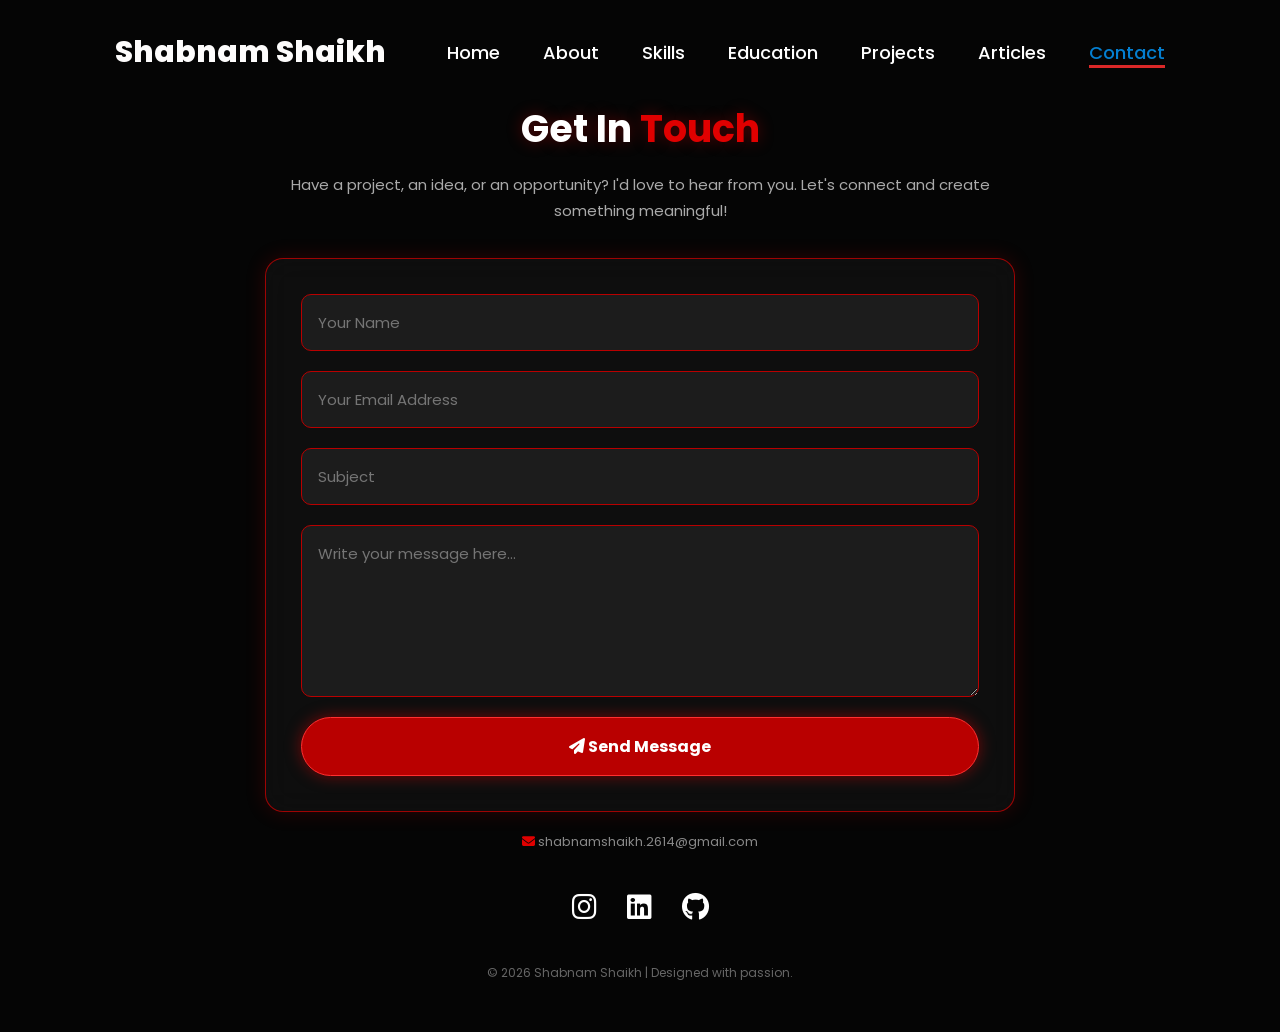
<file: codefile/contact.html>
<!DOCTYPE html>
<html lang="en">
<head>
    <meta charset="UTF-8">
    <meta name="viewport" content="width=device-width, initial-scale=1.0">

    <link rel="stylesheet" href="https://cdnjs.cloudflare.com/ajax/libs/font-awesome/6.5.2/css/all.min.css">
    <link rel="stylesheet" href="../style.css">

    <title>Contact | Shabnam Shaikh</title>
</head>

<body>

<header>
    <a href="#" class="logo">Shabnam Shaikh</a>

    <nav>
        <a href="../index.html">Home</a>
<a href="about.html" >About</a>
<a href="skills.html">Skills</a>
<a href="education.html">Education</a>
<a href="project.html">Projects</a>
<a href="article.html">Articles</a>
<a href="contact.html"class="active">Contact</a>
    </nav>
</header>

<section style="
    min-height:100vh;
    background:#050505;
    display:flex;
    align-items:center;
    justify-content:center;
    padding:100px 8% 50px;
">

    <div style="
        width:100%;
        max-width:750px;
        text-align:center;
    ">

        <h1 style="
            color:white;
            font-size:3.8rem;
            margin-bottom:15px;
            text-shadow:0 0 15px rgba(200,0,0,0.4);
        ">
            Get In <span style="color:#e00000;">Touch</span>
        </h1>

        <p style="
            color:#aaa;
            font-size:1.5rem;
            line-height:1.7;
            margin-bottom:35px;
        ">
            Have a project, an idea, or an opportunity?
            I'd love to hear from you. Let's connect and create something meaningful!
        </p>

        <!-- Contact Form -->
        <form onsubmit="sendEmail(event)" style="
            padding:35px;
            background:rgba(255,255,255,0.04);
            border:1px solid rgba(220,0,0,0.7);
            border-radius:18px;
            backdrop-filter:blur(15px);
            box-shadow:0 0 20px rgba(200,0,0,0.2);
            display:flex;
            flex-direction:column;
            gap:20px;
        ">

            <input type="text" id="name"
                placeholder="Your Name" required
                style="width:100%; box-sizing:border-box; padding:16px; background:rgba(255,255,255,0.06); border:1px solid #b90000; border-radius:10px; color:white; font-size:1.5rem; outline:none;">

            <input type="email" id="email"
                placeholder="Your Email Address" required
                style="width:100%; box-sizing:border-box; padding:16px; background:rgba(255,255,255,0.06); border:1px solid #b90000; border-radius:10px; color:white; font-size:1.5rem; outline:none;">

            <input type="text" id="subject"
                placeholder="Subject" required
                style="width:100%; box-sizing:border-box; padding:16px; background:rgba(255,255,255,0.06); border:1px solid #b90000; border-radius:10px; color:white; font-size:1.5rem; outline:none;">

            <textarea id="message"
                placeholder="Write your message here..."
                rows="6" required
                style="width:100%; box-sizing:border-box; padding:16px; background:rgba(255,255,255,0.06); border:1px solid #b90000; border-radius:10px; color:white; font-size:1.5rem; outline:none; resize:vertical;"></textarea>

            <button type="submit" style="
                padding:16px;
                background:#b90000;
                color:white;
                border:1px solid #ff3030;
                border-radius:30px;
                font-size:1.6rem;
                font-weight:bold;
                cursor:pointer;
                box-shadow:0 0 15px rgba(220,0,0,0.5);
                transition:0.3s;
            ">
                <i class="fa-solid fa-paper-plane"></i>
                Send Message
            </button>

        </form>

        <p style="
            color:#888;
            font-size:1.3rem;
            margin-top:20px;
        ">
            <i class="fa-solid fa-envelope" style="color:#e00000;"></i>
            shabnamshaikh.2614@gmail.com
        </p>

        <!-- Social Media -->
        <div style="
            margin-top:35px;
            display:flex;
            justify-content:center;
            gap:30px;
        ">

            <a href="https://www.instagram.com/shabnamvibes/"
               target="_blank" aria-label="Instagram"
               style="color:white; font-size:2.8rem; transition:0.3s;">
                <i class="fa-brands fa-instagram"></i>
            </a>

            <a href="https://www.linkedin.com/in/shabnam-shaikh97/"
               target="_blank" aria-label="LinkedIn"
               style="color:white; font-size:2.8rem; transition:0.3s;">
                <i class="fa-brands fa-linkedin"></i>
            </a>

            <a href="https://github.com/ShabnamShaikh2614"
               target="_blank" aria-label="GitHub"
               style="color:white; font-size:2.8rem; transition:0.3s;">
                <i class="fa-brands fa-github"></i>
            </a>

        </div>

        <p style="
            color:#666;
            font-size:1.2rem;
            margin-top:35px;
        ">
            © 2026 Shabnam Shaikh | Designed with passion.
        </p>

    </div>

</section>

<script>
function sendEmail(event) {
    event.preventDefault();

    const name = document.getElementById("name").value.trim();
    const email = document.getElementById("email").value.trim();
    const subject = document.getElementById("subject").value.trim();
    const message = document.getElementById("message").value.trim();

    const recipient = "shabnamshaikh.2614@gmail.com";

    const body =
        "Name: " + name + "\n" +
        "Email: " + email + "\n\n" +
        "Message:\n" + message;

    const mailtoLink =
        "mailto:" + recipient +
        "?subject=" + encodeURIComponent(subject) +
        "&body=" + encodeURIComponent(body);

    window.location.href = mailtoLink;
}
</script>

</body>
</html>
</file>
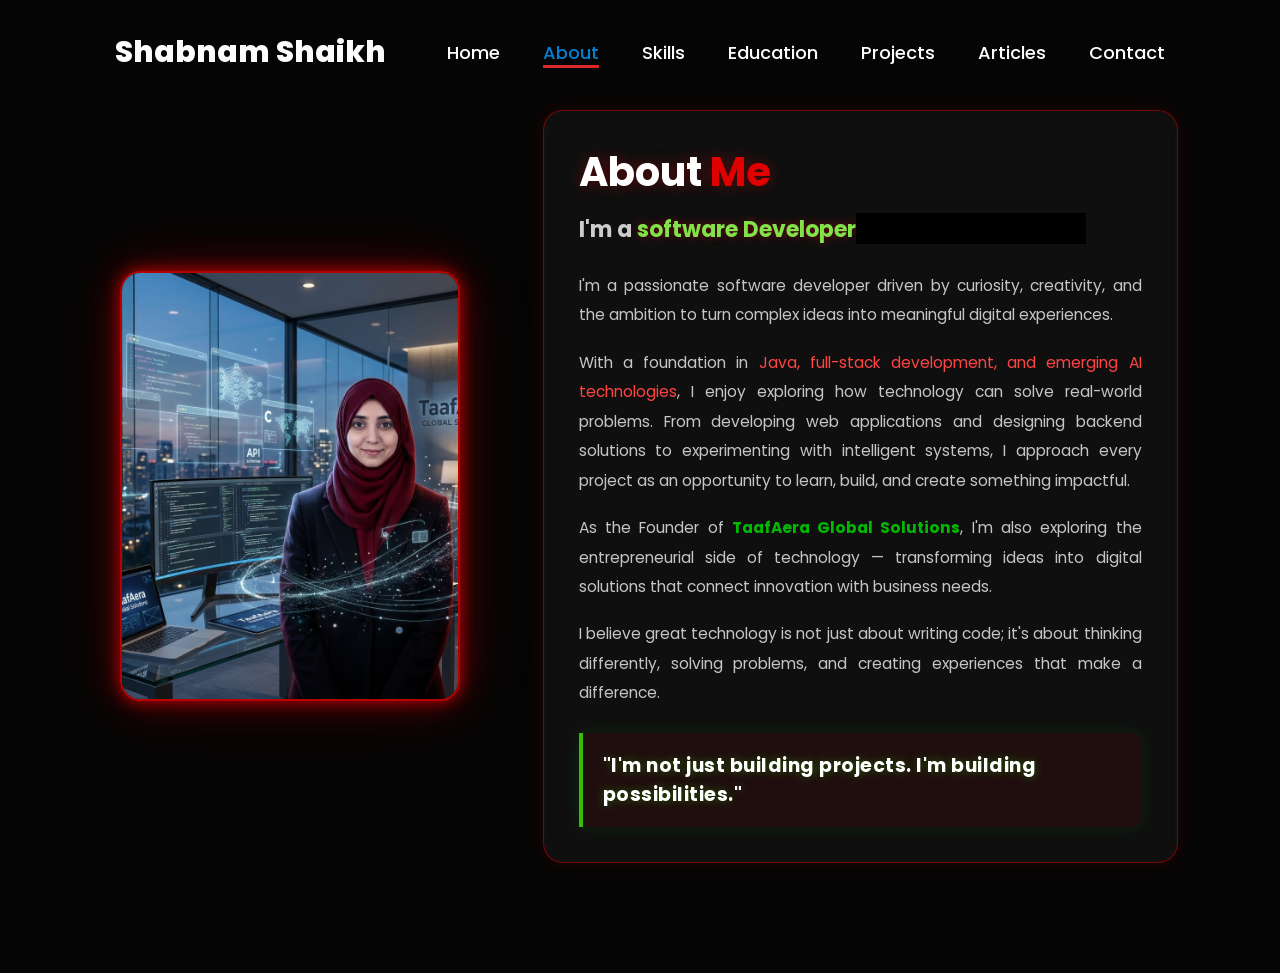
<file: portfolio/codefile/about.html>
<!DOCTYPE html>
<html lang="en">
<head>
    <meta charset="UTF-8">
    <meta name="viewport" content="width=device-width, initial-scale=1.0">
   <link rel="stylesheet" href="https://cdnjs.cloudflare.com/ajax/libs/font-awesome/6.5.2/css/all.min.css">
    <link rel="stylesheet" href="../style.css">
    <title>Shabnam Shaikh</title>
</head>
<body>
    <header>
        <a href="#" class="logo">Shabnam Shaikh</a>
        <nav>
            <a href="../index.html">Home</a>
<a href="about.html" class="active">About</a>
<a href="skills.html">Skills</a>
<a href="education.html">Education</a>
<a href="project.html">Projects</a>
<a href="article.html">Articles</a>
<a href="contact.html">Contact</a>
        </nav>
    </header>
 
<section class="home" style="
    min-height:100vh;
    padding:110px 8%;
    display:flex;
    align-items:center;
    justify-content:center;
    gap:65px;
    flex-wrap:wrap;
    background:#050505;
">

    <!-- Profile Image -->
    <div class="home-img" style="
        flex:1;
        min-width:260px;
        display:flex;
        justify-content:center;
        align-items:center;
    ">
        <img src="../images/about.png" alt="Shabnam Shaikh" style="
            width:340px;
            max-width:100%;
            height:430px;
            object-fit:cover;
            border-radius:20px;
            border:2px solid #b90000;
            box-shadow:
                0 0 15px #b90000,
                0 0 40px rgba(200,0,0,0.4),
                0 0 80px rgba(200,0,0,0.15);
        ">
    </div>

    <!-- About Content -->
    <div class="home-content" style="
        flex:1.5;
        min-width:300px;
        max-width:750px;
        padding:35px;
        border-radius:20px;
        background:rgba(255,255,255,0.045);
        border:1px solid rgba(220,0,0,0.5);
        backdrop-filter:blur(15px);
        -webkit-backdrop-filter:blur(15px);
        box-shadow:
            0 0 20px rgba(200,0,0,0.15),
            inset 0 0 15px rgba(255,255,255,0.02);
    ">

        <h1 style="
            color:white;
            font-size:4rem;
            margin-bottom:15px;
            text-shadow:0 0 15px rgba(200,0,0,0.4);
        ">
            About <span style="color:#e00000;">Me</span>
        </h1>

        <h3 class="typing-text" style="
            color:#ccc;
            font-size:2.2rem;
            margin-bottom:25px;
        ">
            I'm a <span style="
                color:#be0000;
                text-shadow:0 0 10px rgba(255,0,0,0.4);
            "></span>
        </h3>

        <p style="
            color:#c5c5c5;
            font-size:1.55rem;
            line-height:1.9;
            text-align:justify;
            margin-bottom:18px;
        ">
            I'm a passionate software developer driven by curiosity,
            creativity, and the ambition to turn complex ideas into
            meaningful digital experiences.
        </p>

        <p style="
            color:#c5c5c5;
            font-size:1.55rem;
            line-height:1.9;
            text-align:justify;
            margin-bottom:18px;
        ">
            With a foundation in <span style="color:#ff4444;">Java,
            full-stack development, and emerging AI technologies</span>,
            I enjoy exploring how technology can solve real-world
            problems. From developing web applications and designing
            backend solutions to experimenting with intelligent systems,
            I approach every project as an opportunity to learn, build,
            and create something impactful.
        </p>

        <p style="
            color:#c5c5c5;
            font-size:1.55rem;
            line-height:1.9;
            text-align:justify;
            margin-bottom:18px;
        ">
            As the Founder of
            <b style="color:#02b902;">TaafAera Global Solutions</b>,
            I'm also exploring the entrepreneurial side of technology —
            transforming ideas into digital solutions that connect
            innovation with business needs.
        </p>

        <p style="
            color:#c5c5c5;
            font-size:1.55rem;
            line-height:1.9;
            text-align:justify;
            margin-bottom:25px;
        ">
            I believe great technology is not just about writing code;
            it's about thinking differently, solving problems, and
            creating experiences that make a difference.
        </p>

        <!-- Highlighted Tagline -->
        <div style="
            padding:18px 20px;
            border-left:4px solid #32c007;
            background:rgba(200,0,0,0.09);
            border-radius:0 10px 10px 0;
            box-shadow:0 0 15px rgba(8, 216, 1, 0.12);
        ">
            <p style="
                color:white;
                font-size:1.9rem;
                font-weight:bold;
                letter-spacing:0.5px;
                text-shadow:0 0 10px rgba(51, 212, 11, 0.4);
            ">
                "I'm not just building projects.
                I'm building possibilities."
            </p>
        </div>

    </div>

</section>

<!-- Responsive Design -->
<style>
@media(max-width:768px) {
    .home {
        padding:100px 5% !important;
        gap:35px !important;
    }

    .home-img img {
        width:260px !important;
        height:320px !important;
    }

    .home-content {
        padding:22px !important;
    }

    .home-content h1 {
        font-size:3rem !important;
    }

    .home-content p {
        font-size:1.4rem !important;
    }
}
</style>

</body>
</html>
</file>
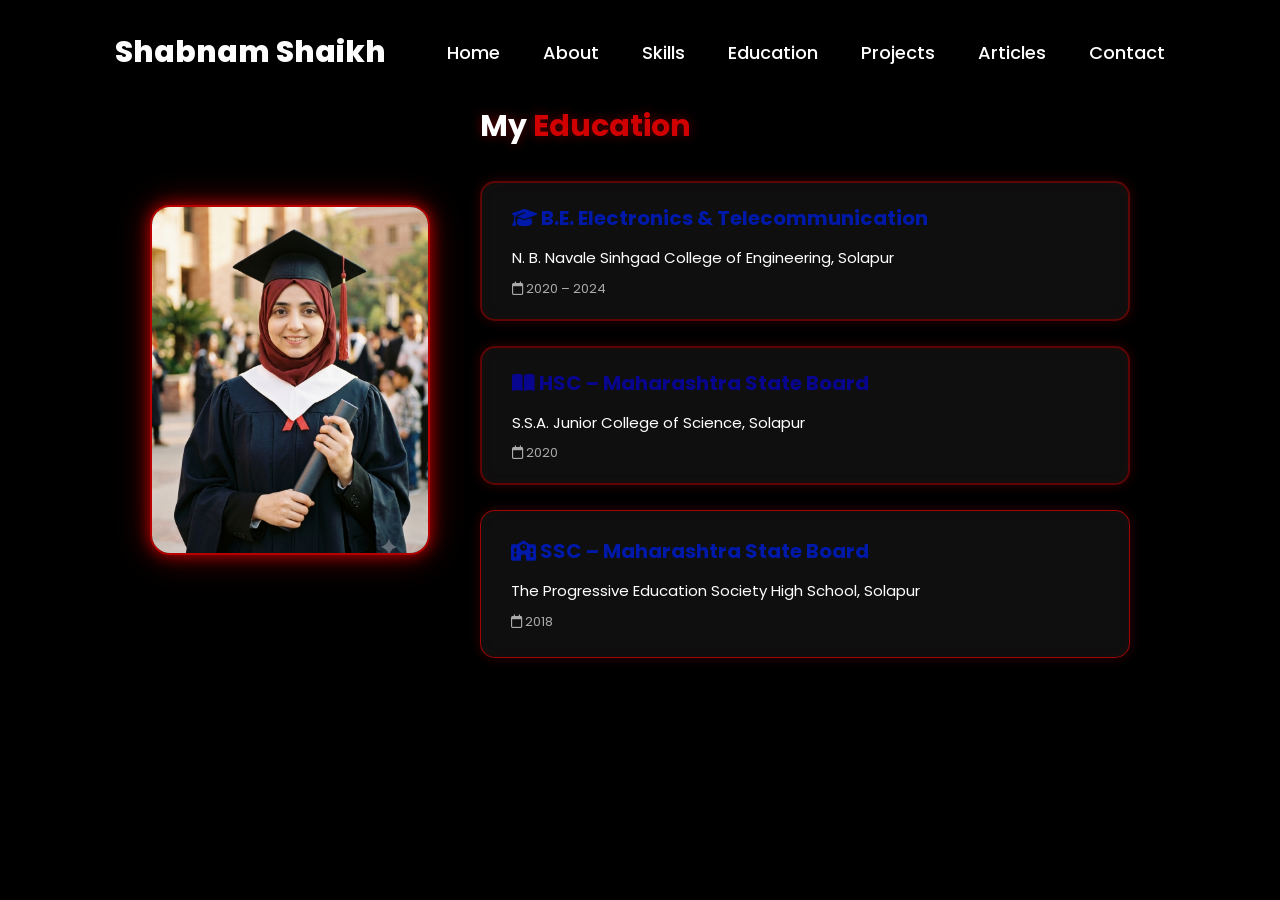
<file: portfolio/codefile/education.html>
<!DOCTYPE html>
<html lang="en">
<head>
    <meta charset="UTF-8">
    <meta name="viewport" content="width=device-width, initial-scale=1.0">
   <link rel="stylesheet" href="https://cdnjs.cloudflare.com/ajax/libs/font-awesome/6.5.2/css/all.min.css">
    <link rel="stylesheet" href="../style.css">
    <title>Shabnam Shaikh</title>
</head>
<body>
    <header>
        <a href="#" class="logo">Shabnam Shaikh</a>
        <nav>
            <a href="../index.html">Home</a>
<a href="about.html">About</a>
<a href="skills.html">Skills</a>
<a href="education.html"class="education">Education</a>
<a href="project.html">Projects</a>
<a href="article.html">Articles</a>
<a href="contact.html">Contact</a>
        </nav>
    </header>
   
<section class="home" style="
    min-height: 85vh;
    display: flex;
    align-items: center;
    justify-content: center;
    gap: 5rem;
    padding: 100px 8%;
    background: #000;
    flex-wrap: wrap;
">

    <div class="home-img">
        <img src="../images/education.png" alt="Shabnam Shaikh" style="
            width: 280px;
            height: 350px;
            object-fit: cover;
            border-radius: 20px;
            border: 2px solid #b90000;
            box-shadow: 0 0 15px #b90000,
                        0 0 35px rgba(185,0,0,0.5);
        ">
    </div>

    <div class="home-content" style="
        display: flex;
        flex-direction: column;
        gap: 25px;
        max-width: 650px;
        width: 100%;
    ">

        <h1 style="
            color: white;
            font-size: 3rem;
            margin-bottom: 10px;
            text-shadow: 0 0 12px rgba(185,0,0,0.5);
        ">
            My <span style="color: #d00000;">Education</span>
        </h1>

        <!-- Bachelor's Degree -->
        <div style="
            padding: 20px 30px;
            border: 2px solid rgba(126, 3, 3, 0.7);
            border-radius: 15px;
            background: rgba(255,255,255,0.06);
            backdrop-filter: blur(15px);
            -webkit-backdrop-filter: blur(15px);
            box-shadow: 0 0 12px rgba(200,0,0,0.25),
                        inset 0 0 12px rgba(200,0,0,0.05);
            transition: 0.3s ease;
        ">
            <h3 style="
                color: #0019a8;
                font-size: 2rem;
                margin-bottom: 12px;
            ">
                <i class="fa-solid fa-graduation-cap"></i>
                B.E. Electronics & Telecommunication
            </h3>

            <p style="color: #fff; font-size: 1.5rem; line-height: 1.7;">
                N. B. Navale Sinhgad College of Engineering, Solapur
            </p>

            <p style="color: #aaa; font-size: 1.3rem; margin-top: 8px;">
                <i class="fa-regular fa-calendar"></i> 2020 – 2024
            </p>
        </div>

        <!-- HSC -->
        <div style="
            padding: 20px 30px;
            border: 2px solid rgba(129, 0, 0, 0.7);
            border-radius: 15px;
            background: rgba(255,255,255,0.06);
            backdrop-filter: blur(15px);
            -webkit-backdrop-filter: blur(15px);
            box-shadow: 0 0 12px rgba(200,0,0,0.25),
                        inset 0 0 12px rgba(200,0,0,0.05);
        ">
            <h3 style="
                color: #08058f;
                font-size: 2rem;
                margin-bottom: 12px;
            ">
                <i class="fa-solid fa-book-open"></i>
                HSC – Maharashtra State Board
            </h3>

            <p style="color: #fff; font-size: 1.5rem; line-height: 1.7;">
                S.S.A. Junior College of Science, Solapur
            </p>

            <p style="color: #aaa; font-size: 1.3rem; margin-top: 8px;">
                <i class="fa-regular fa-calendar"></i> 2020
            </p>
        </div>

        <!-- SSC -->
        <div style="
            padding: 25px 30px;
            border: 1px solid rgba(220,0,0,0.7);
            border-radius: 15px;
            background: rgba(255,255,255,0.06);
            backdrop-filter: blur(15px);
            -webkit-backdrop-filter: blur(15px);
            box-shadow: 0 0 12px rgba(200,0,0,0.25),
                        inset 0 0 12px rgba(200,0,0,0.05);
        ">
            <h3 style="
                color: #0019a8;
                font-size: 2rem;
                margin-bottom: 12px;
            ">
                <i class="fa-solid fa-school"></i>
                SSC – Maharashtra State Board
            </h3>

            <p style="color: #fff; font-size: 1.5rem; line-height: 1.7;">
                The Progressive Education Society High School, Solapur
            </p>

            <p style="color: #aaa; font-size: 1.3rem; margin-top: 8px;">
                <i class="fa-regular fa-calendar"></i> 2018
            </p>
        </div>

    </div>
</section>

</body>
</html>
</file>
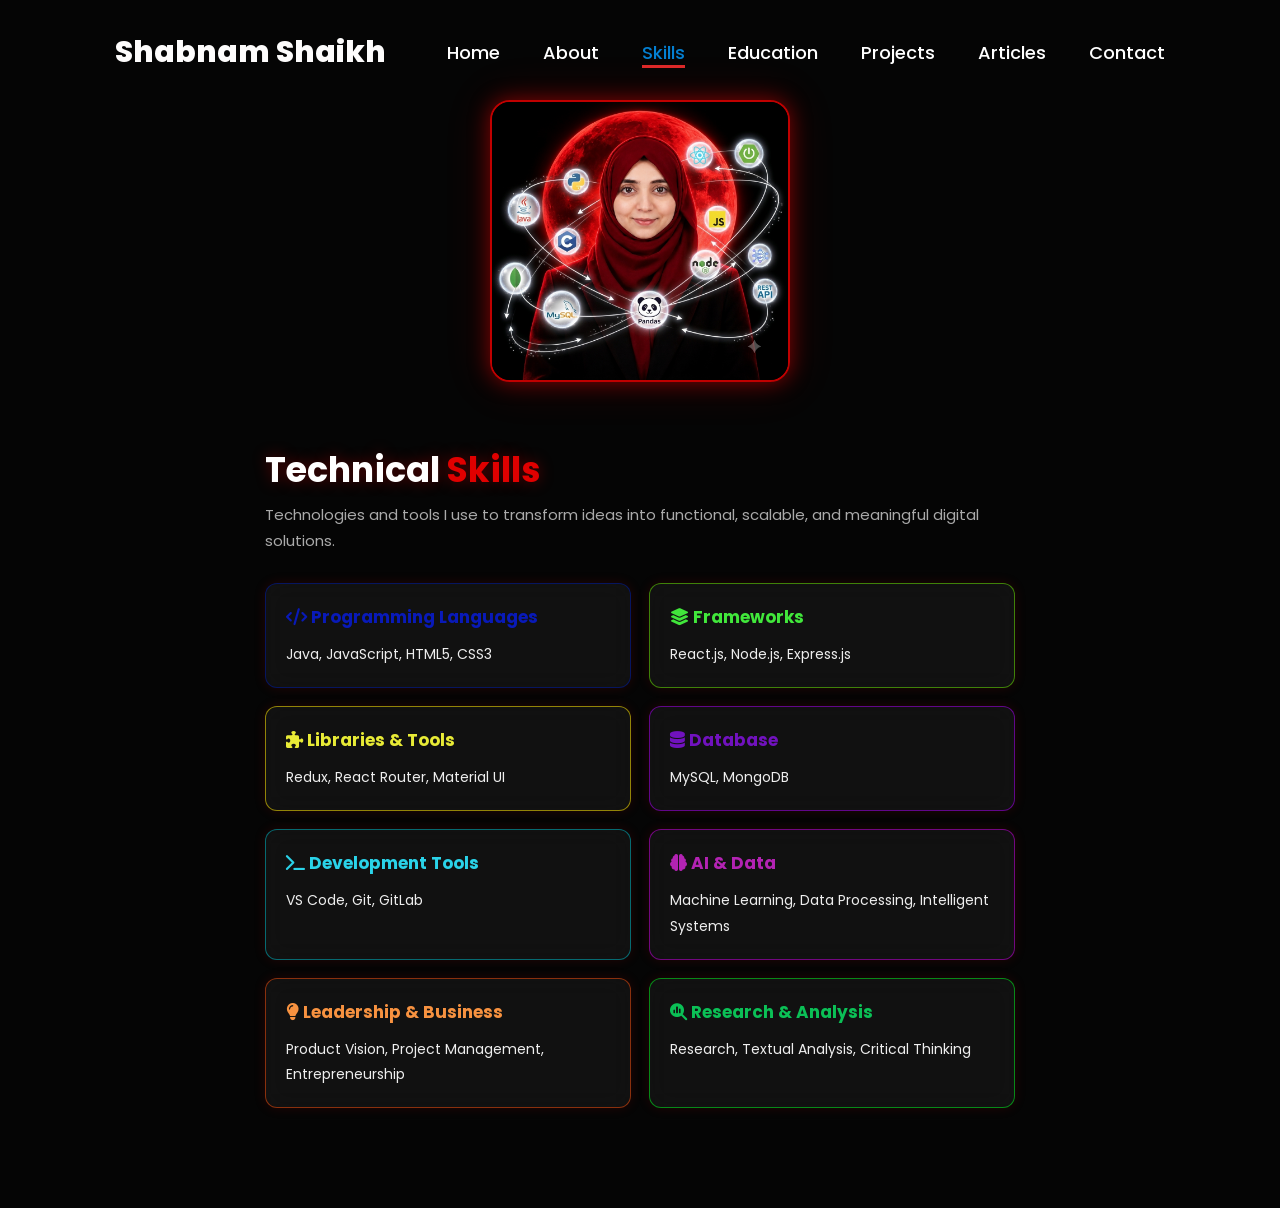
<file: portfolio/codefile/skills.html>
<!DOCTYPE html>
<html lang="en">
<head>
    <meta charset="UTF-8">
    <meta name="viewport" content="width=device-width, initial-scale=1.0">
   <link rel="stylesheet" href="https://cdnjs.cloudflare.com/ajax/libs/font-awesome/6.5.2/css/all.min.css">
    <link rel="stylesheet" href="../style.css">
    <title>Shabnam Shaikh</title>
</head>
<body>
    <header>
        <a href="#" class="logo">Shabnam Shaikh</a>
        <nav>
            <a href="../index.html">Home</a>
<a href="about.html" >About</a>
<a href="skills.html" class="active">Skills</a>
<a href="education.html">Education</a>
<a href="project.html">Projects</a>
<a href="article.html">Articles</a>
<a href="contact.html">Contact</a>
        </nav>
    </header>
    
<section class="home" style="
    min-height: 100vh;
    padding: 100px 8%;
    display: flex;
    align-items: center;
    justify-content: center;
    gap: 60px;
    background: #050505;
    flex-wrap: wrap;
">

    <!-- Skills Image -->
    <div class="home-img">
        <img src="../images/skills.png" alt="Shabnam Shaikh Skills" style="
            width: 300px;
            max-width: 100%;
            border-radius: 20px;
            border: 2px solid #c00000;
            box-shadow: 0 0 20px rgba(220,0,0,0.5),
                        0 0 45px rgba(220,0,0,0.2);
        ">
    </div>

    <!-- Skills Content -->
    <div class="home-content" style="
        max-width: 750px;
        width: 100%;
    ">

        <h1 style="
            color: white;
            font-size: 3.5rem;
            margin-bottom: 10px;
            text-shadow: 0 0 15px rgba(220,0,0,0.4);
        ">
            Technical <span style="color:#e00000;">Skills</span>
        </h1>

        <p style="
            color: #aaa;
            font-size: 1.5rem;
            line-height: 1.7;
            margin-bottom: 30px;
        ">
            Technologies and tools I use to transform ideas into
            functional, scalable, and meaningful digital solutions.
        </p>

        <div style="
            display: grid;
            grid-template-columns: repeat(2, minmax(0, 1fr));
            gap: 18px;
        ">

            <!-- Programming -->
            <div style="padding:20px; background:rgba(255,255,255,0.05); border:1px solid rgba(0, 28, 151, 0.6); border-radius:12px; backdrop-filter:blur(12px); box-shadow:0 0 12px rgba(200,0,0,0.15);">
                <h3 style="color:#091ab8; font-size:1.7rem; margin-bottom:12px;">
                    <i class="fa-solid fa-code"></i> Programming Languages
                </h3>
                <p style="color:#eee; font-size:1.4rem; line-height:1.8;">
                    Java, JavaScript, HTML5, CSS3
                </p>
            </div>

            <!-- Frameworks -->
            <div style="padding:20px; background:rgba(255,255,255,0.05); border:1px solid rgba(96, 207, 5, 0.6); border-radius:12px; backdrop-filter:blur(12px); box-shadow:0 0 12px rgba(200,0,0,0.15);">
                <h3 style="color:#41e73b; font-size:1.7rem; margin-bottom:12px;">
                    <i class="fa-solid fa-layer-group"></i> Frameworks
                </h3>
                <p style="color:#eee; font-size:1.4rem; line-height:1.8;">
                    React.js, Node.js, Express.js
                </p>
            </div>

            <!-- Libraries -->
            <div style="padding:20px; background:rgba(255,255,255,0.05); border:1px solid rgba(233, 210, 4, 0.6); border-radius:12px; backdrop-filter:blur(12px); box-shadow:0 0 12px rgba(200,0,0,0.15);">
                <h3 style="color:#e8eb36; font-size:1.7rem; margin-bottom:12px;">
                    <i class="fa-solid fa-puzzle-piece"></i> Libraries & Tools
                </h3>
                <p style="color:#eee; font-size:1.4rem; line-height:1.8;">
                    Redux, React Router, Material UI
                </p>
            </div>

            <!-- Database -->
            <div style="padding:20px; background:rgba(255,255,255,0.05); border:1px solid rgba(150, 0, 220, 0.6); border-radius:12px; backdrop-filter:blur(12px); box-shadow:0 0 12px rgba(200,0,0,0.15);">
                <h3 style="color:#7112be; font-size:1.7rem; margin-bottom:12px;">
                    <i class="fa-solid fa-database"></i> Database
                </h3>
                <p style="color:#eee; font-size:1.4rem; line-height:1.8;">
                    MySQL, MongoDB
                </p>
            </div>

            <!-- Development Tools -->
            <div style="padding:20px; background:rgba(255,255,255,0.05); border:1px solid rgba(0, 167, 179, 0.6); border-radius:12px; backdrop-filter:blur(12px); box-shadow:0 0 12px rgba(200,0,0,0.15);">
                <h3 style="color:#2ad3e9; font-size:1.7rem; margin-bottom:12px;">
                    <i class="fa-solid fa-terminal"></i> Development Tools
                </h3>
                <p style="color:#eee; font-size:1.4rem; line-height:1.8;">
                    VS Code, Git, GitLab
                </p>
            </div>

            <!-- AI & Data -->
            <div style="padding:20px; background:rgba(255,255,255,0.05); border:1px solid rgba(181, 3, 204, 0.6); border-radius:12px; backdrop-filter:blur(12px); box-shadow:0 0 12px rgba(200,0,0,0.15);">
                <h3 style="color:#b323b3; font-size:1.7rem; margin-bottom:12px;">
                    <i class="fa-solid fa-brain"></i> AI & Data
                </h3>
                <p style="color:#eee; font-size:1.4rem; line-height:1.8;">
                    Machine Learning, Data Processing, Intelligent Systems
                </p>
            </div>

            <!-- Leadership -->
            <div style="padding:20px; background:rgba(255,255,255,0.05); border:1px solid rgba(218, 70, 12, 0.6); border-radius:12px; backdrop-filter:blur(12px); box-shadow:0 0 12px rgba(200,0,0,0.15);">
                <h3 style="color:#f79240; font-size:1.7rem; margin-bottom:12px;">
                    <i class="fa-solid fa-lightbulb"></i> Leadership & Business
                </h3>
                <p style="color:#eee; font-size:1.4rem; line-height:1.8;">
                    Product Vision, Project Management, Entrepreneurship
                </p>
            </div>

            <!-- Research -->
            <div style="padding:20px; background:rgba(255,255,255,0.05); border:1px solid rgba(2, 219, 31, 0.6); border-radius:12px; backdrop-filter:blur(12px); box-shadow:0 0 12px rgba(200,0,0,0.15);">
                <h3 style="color:#0bc056; font-size:1.7rem; margin-bottom:12px;">
                    <i class="fa-solid fa-magnifying-glass-chart"></i> Research & Analysis
                </h3>
                <p style="color:#eee; font-size:1.4rem; line-height:1.8;">
                    Research, Textual Analysis, Critical Thinking
                </p>
            </div>

        </div>
    </div>
</section>

<style>
@media(max-width: 650px) {
    .home-content div[style*="grid-template-columns"] {
        grid-template-columns: 1fr !important;
    }
}
</style>

</body>
</html>
</file>
<file: style.css>
@import url('https://fonts.googleapis.com/css2?family=Poppins:wght@100;200;300;400;500;600&display=swap');

*{
    margin: 0;
    padding: 0;
    box-sizing: border-box;
    text-decoration: none;
    border: none;
    outline: none;
    font-family: 'Poppins', sans-serif;
}

html{
    font-size: 62.5%;
}

body{
    width: 100%;
    height: 100vh;
    overflow-x: hidden;
    background-color: black;
    color: white;
}

header{
    margin-top: 20px;
    position: fixed;
    top: 0;
    left: 0;
    width: 100%;
    padding: 1rem 9%;
    background-color: transparent;
    filter: drop-shadow(10px);
    display: flex;
    justify-content: space-between;
    align-items: center;
    z-index: 100;
}

.logo{
    font-size: 3rem;
    color: #fdfcfc;
    font-weight: 800;
    cursor: pointer;
    transition: 0.5s ease;
}

.logo:hover{
    transform: scale(1.1);
}

nav a{
    font-size: 1.8rem;
    color: white;
    margin-left: 4rem;
    font-weight: 500;
    transition: 0.3s ease;
    border-bottom: 3px solid transparent;
}

nav a:hover,
nav a.active{
    color: #047fd1;
    border-bottom: 3px solid #db2828;
}

@media(max-width:995px){
    nav{
        position: absolute;
        display: none;
        top: 0;
        right: 0;
        width: 40%;
        border-left: 3px solid #fffcfc;
        border-bottom: 3px solid #d30000;
        border-bottom-left-radius: 2rem;
        padding: 1rem solid;
        background-color: #fff8f8;
        border-top: 0.1rem solid rgba(0,0,0,0.1);
    }

    nav.active{
        display: block;
    }

    nav a{
        display: block;
        font-size: 2rem;
        margin: 3rem 0;
    }

    nav a:hover,
    nav a.active{
        padding: 1rem;
        border-radius: 0.5rem;
        border-bottom: 0.5rem solid #d10000;
    }
}

section{
    min-height: 100vh;
    padding: 5rem 9% 5rem;
}

.home{
    display: flex;
    justify-content: center;
    align-items: center;
    gap: 8rem;
    background-color: black;
}

.home .home-content h1{
    font-size: 6rem;
    font-weight: 700;
    line-height: 1.3;
}

span{
    color: #c20101;
}

.home-content h3{
    font-size: 4rem;
    margin-bottom: 1rem;
    font-weight: 700;
}

.home-content p{
    font-size: 1.6rem;
}

.home-img{
    border-radius: 50%;
}

.home-img img{
    position: relative;
    width: 32vw;
    border-radius: 50%;
    box-shadow: 0 0 25px solid #d63131;
    cursor: pointer;
    transition: 0.2s linear;
}

.home-img img:hover{
    font-size: 1.8rem;
    font-weight: 500;
}

.social-icons a{
    display: inline-flex;
    justify-content: center;
    align-items: center;
    width: 4rem;
    height: 4rem;
    background-color: transparent;
    border: 0.2rem solid #d40808;
    font-size: 2rem;
    border-radius: 50%;
    margin: 3rem 1.5rem 3rem 0;
    transition: 0.3s ease;
    color: #ca0303;
}

.social-icons a:hover{
    color: white;
    transform: scale(1.3) translateY(-5px);
    background-color: #408cbe;
    box-shadow: 0  0 25px #428bbb;
}

.btn{
    display: inline-block;
    padding: 1rem 2.8rem;
    background-color: black;
    border-radius: 4rem;
    font-size: 1.6rem;
    color: #3981df;
    letter-spacing: 0.3rem;
    font-weight: 600;
    border: 2px solid #3792cf;
    transition: 0.3s ease;
    cursor: pointer;
}

.btn:hover{
    transform: scale3d(1.03);
    background-color: #00970d;
    color: white;
     border: 2px solid #f8f8f8;
    box-shadow: 0 0 25px #ebeaea;
}

.typing-text{
    font-size: 34px;
    font-weight: 600;
    min-width: 280px;
}

.typing-text span{
    position: relative;
}

.typing-text span::before{
    content: "software Developer";
    color: #82e24a;
    animation: words 20s infinite;
}

.typing-text span::after{
    content: "";
    background-color: black;
    position: absolute;
    width: calc(100% + 8px);
    height: 100%;
    border-left: 3px solid black;
    right: -8;
    animation: cursor 0.6s infinite;
}
.skill-kit{
    font-size: 2rem;
    font-weight: 100;

}

@keyframes cursor{
    to{
        border-left: 3px solid #f7f46d;
    }
}

@keyframes words{
    0%, 20%{
        content: "Founder of Taafaera";
    }
    21%, 40%{
        content: "Software Developer";
    }
    41%, 60%{
        content: "AI Enthusiast";
    }
    61%, 80%{
        content: "Quranic Researcher";
    }
}

@media (max-width: 1000px){
    .home{
        gap: 4rem;
    }
}

@media(max-width:995px){
    .home{
        flex-direction: column;
        margin: 5rem 4rem;
    }

    .home .home-content h3{
        font-size: 2.5rem;
    }

    .home-content h1{
        font-size: 5rem;
    }

    .home-img img{
        width: 70vw;
        margin-top: 4rem;
    }
}
</file>
<file: portfolio/style.css>
@import url('https://fonts.googleapis.com/css2?family=Poppins:wght@100;200;300;400;500;600&display=swap');

*{
    margin: 0;
    padding: 0;
    box-sizing: border-box;
    text-decoration: none;
    border: none;
    outline: none;
    font-family: 'Poppins', sans-serif;
}

html{
    font-size: 62.5%;
}

body{
    width: 100%;
    height: 100vh;
    overflow-x: hidden;
    background-color: black;
    color: white;
}

header{
    margin-top: 20px;
    position: fixed;
    top: 0;
    left: 0;
    width: 100%;
    padding: 1rem 9%;
    background-color: transparent;
    filter: drop-shadow(10px);
    display: flex;
    justify-content: space-between;
    align-items: center;
    z-index: 100;
}

.logo{
    font-size: 3rem;
    color: #fdfcfc;
    font-weight: 800;
    cursor: pointer;
    transition: 0.5s ease;
}

.logo:hover{
    transform: scale(1.1);
}

nav a{
    font-size: 1.8rem;
    color: white;
    margin-left: 4rem;
    font-weight: 500;
    transition: 0.3s ease;
    border-bottom: 3px solid transparent;
}

nav a:hover,
nav a.active{
    color: #047fd1;
    border-bottom: 3px solid #db2828;
}

@media(max-width:995px){
    nav{
        position: absolute;
        display: none;
        top: 0;
        right: 0;
        width: 40%;
        border-left: 3px solid #fffcfc;
        border-bottom: 3px solid #d30000;
        border-bottom-left-radius: 2rem;
        padding: 1rem solid;
        background-color: #fff8f8;
        border-top: 0.1rem solid rgba(0,0,0,0.1);
    }

    nav.active{
        display: block;
    }

    nav a{
        display: block;
        font-size: 2rem;
        margin: 3rem 0;
    }

    nav a:hover,
    nav a.active{
        padding: 1rem;
        border-radius: 0.5rem;
        border-bottom: 0.5rem solid #d10000;
    }
}

section{
    min-height: 100vh;
    padding: 5rem 9% 5rem;
}

.home{
    display: flex;
    justify-content: center;
    align-items: center;
    gap: 8rem;
    background-color: black;
}

.home .home-content h1{
    font-size: 6rem;
    font-weight: 700;
    line-height: 1.3;
}

span{
    color: #c20101;
}

.home-content h3{
    font-size: 4rem;
    margin-bottom: 1rem;
    font-weight: 700;
}

.home-content p{
    font-size: 1.6rem;
}

.home-img{
    border-radius: 50%;
}

.home-img img{
    position: relative;
    width: 32vw;
    border-radius: 50%;
    box-shadow: 0 0 25px solid #d63131;
    cursor: pointer;
    transition: 0.2s linear;
}

.home-img img:hover{
    font-size: 1.8rem;
    font-weight: 500;
}

.social-icons a{
    display: inline-flex;
    justify-content: center;
    align-items: center;
    width: 4rem;
    height: 4rem;
    background-color: transparent;
    border: 0.2rem solid #d40808;
    font-size: 2rem;
    border-radius: 50%;
    margin: 3rem 1.5rem 3rem 0;
    transition: 0.3s ease;
    color: #ca0303;
}

.social-icons a:hover{
    color: white;
    transform: scale(1.3) translateY(-5px);
    background-color: #408cbe;
    box-shadow: 0  0 25px #428bbb;
}

.btn{
    display: inline-block;
    padding: 1rem 2.8rem;
    background-color: black;
    border-radius: 4rem;
    font-size: 1.6rem;
    color: #3981df;
    letter-spacing: 0.3rem;
    font-weight: 600;
    border: 2px solid #3792cf;
    transition: 0.3s ease;
    cursor: pointer;
}

.btn:hover{
    transform: scale3d(1.03);
    background-color: #00970d;
    color: white;
     border: 2px solid #f8f8f8;
    box-shadow: 0 0 25px #ebeaea;
}

.typing-text{
    font-size: 34px;
    font-weight: 600;
    min-width: 280px;
}

.typing-text span{
    position: relative;
}

.typing-text span::before{
    content: "software Developer";
    color: #82e24a;
    animation: words 20s infinite;
}

.typing-text span::after{
    content: "";
    background-color: black;
    position: absolute;
    width: calc(100% + 8px);
    height: 100%;
    border-left: 3px solid black;
    right: -8;
    animation: cursor 0.6s infinite;
}
.skill-kit{
    font-size: 2rem;
    font-weight: 100;

}

@keyframes cursor{
    to{
        border-left: 3px solid #f7f46d;
    }
}

@keyframes words{
    0%, 20%{
        content: "Founder of Taafaera";
    }
    21%, 40%{
        content: "Software Developer";
    }
    41%, 60%{
        content: "AI Enthusiast";
    }
    61%, 80%{
        content: "Quranic Researcher";
    }
}

@media (max-width: 1000px){
    .home{
        gap: 4rem;
    }
}

@media(max-width:995px){
    .home{
        flex-direction: column;
        margin: 5rem 4rem;
    }

    .home .home-content h3{
        font-size: 2.5rem;
    }

    .home-content h1{
        font-size: 5rem;
    }

    .home-img img{
        width: 70vw;
        margin-top: 4rem;
    }
}
</file>
